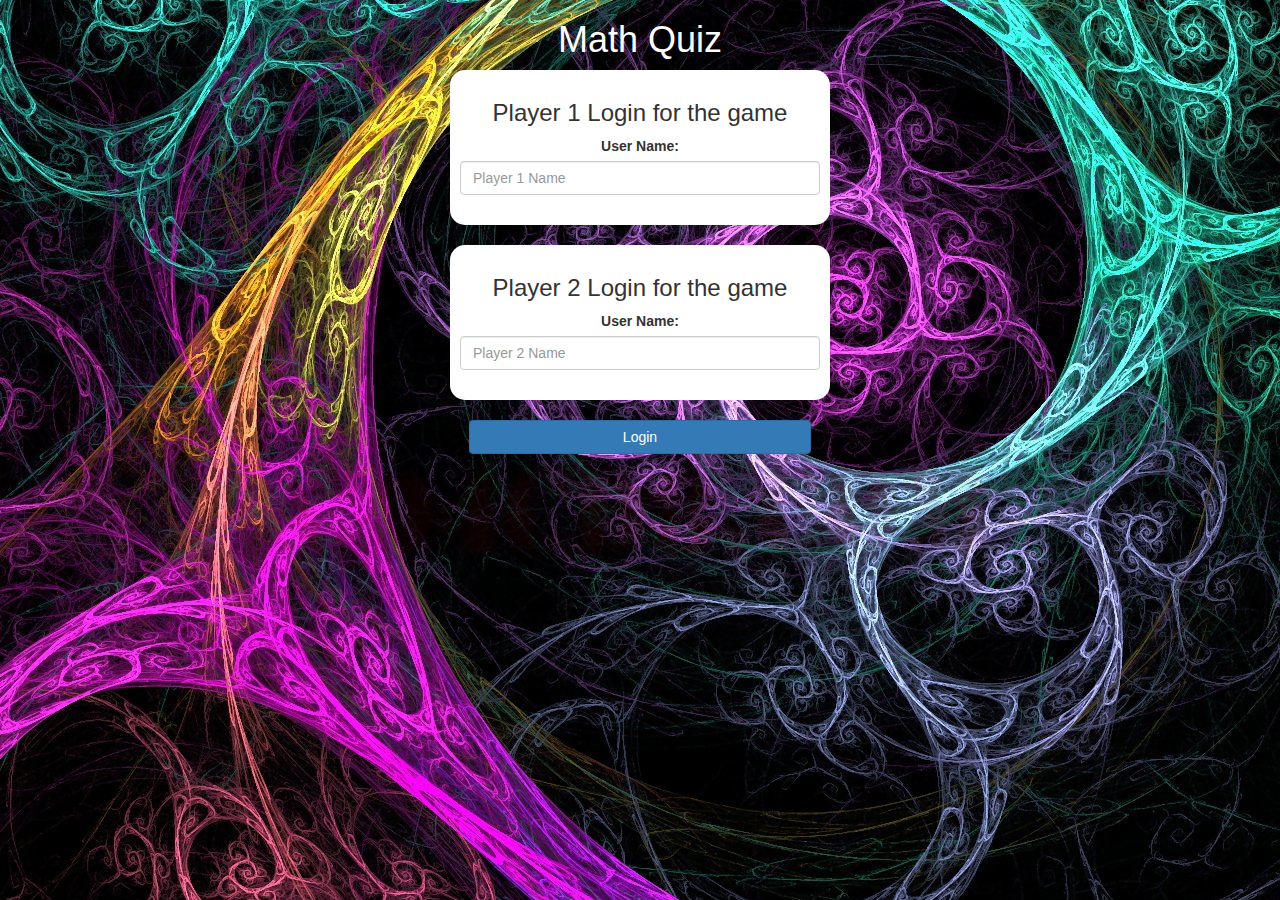
<file: index.html>
<!DOCTYPE html>
<html>
<head>
	<title>Math Quiz</title>

<meta name="viewport" content="width=device-width, initial-scale=1">
<link rel="stylesheet" href="https://maxcdn.bootstrapcdn.com/bootstrap/3.4.0/css/bootstrap.min.css">
<script src="https://ajax.googleapis.com/ajax/libs/jquery/3.4.1/jquery.min.js"></script>
<script src="https://maxcdn.bootstrapcdn.com/bootstrap/3.4.0/js/bootstrap.min.js"></script>

<link rel="stylesheet" type="text/css" href="game.css">

<script src="game_login.js"></script>
</head>
<body>

	<center>
		<div class="container">
			<h1 style="text-align:center;color:white;">Math Quiz</h1>
			<div class="col-lg-4 col-sm-8 col-xs-11 login_div1">
				<h3>Player 1 Login for the game</h3>
				<label>User Name:</label>
				<input type="text" id="player1_name_input" class="form-control" placeholder="Player 1 Name">
				<br>
			</div>
			<br>
				<div class="col-lg-4 col-sm-8 col-xs-11 login_div2">
					<h3>Player 2 Login for the game</h3>
					<label>User Name:</label>
					<input type="text" id="player2_name_input" class="form-control" placeholder="Player 2 Name">
					<br>
				</div>
				<br>
				<button style="width:30%;" class="btn btn-primary" onclick="adduser()">Login</button>
		</div>
	</center>
</body>
</html>
</file>
<file: game.css>
body
{
	background-image:url("Bg.jpg");
}

	.login_div1 , .login_div2
	{
		background: white;
		padding: 10px;
		float: none;
		border-radius: 15px;
	}


#player1_name , #player2_name
{
	display: inline-block;
	margin-left: 20px;
}
#word
{
	width: 60%;
}
#word_display
{
	letter-spacing: 5px;
}
#output
{
background: white;
border-radius: 10px;
border-top: 10px solid #AA4465;
padding: 10px;
float: none;
text-align: left;
}
</file>
